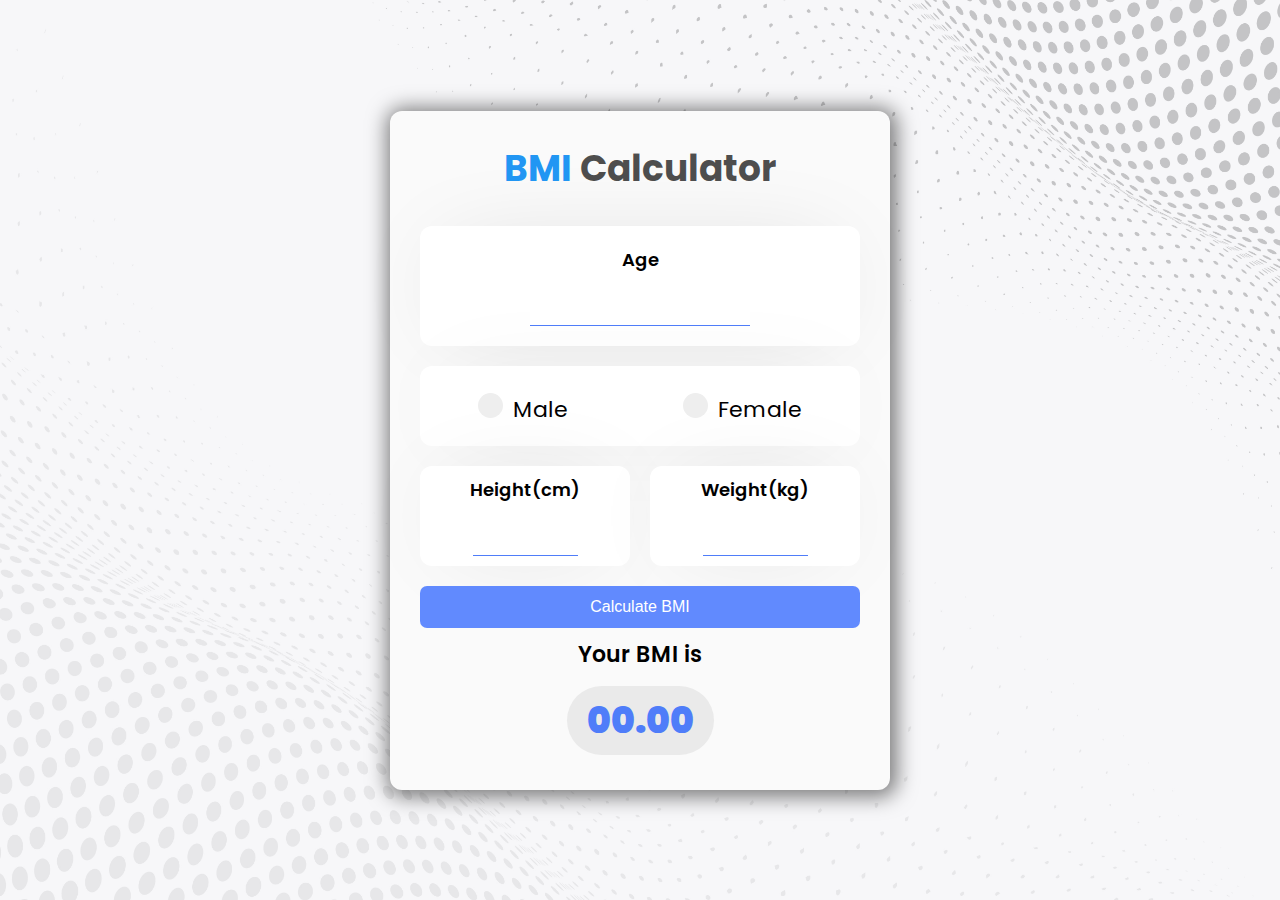
<file: index.html>
<!DOCTYPE html>
<html lang="en">
<head>
    <meta charset="UTF-8">
    <meta http-equiv="X-UA-Compatible" content="IE=edge">
    <meta name="viewport" content="width=device-width, initial-scale=1.0">
    <link rel="stylesheet" href="style.css">
    <title>BMI Calculator</title>
</head>
<body>
    
    <div class="container">
        <div class="box">
            <h1><span id = "h-color">BMI</span> Calculator</h1>
          <div class="content">


            <div class="input">
                <label for="height">Age</label>
                <input type="number" class="text-input" id="age" autocomplete="off" required/>
            </div>

            <div class="gender">

                <label class="container">
                    <input type="radio" name="radio" id="m"><p class="text">Male</p>
                    <span class="checkmark"></span>
                  </label>


                <label class="container">
                    <input type="radio" name="radio" id="f" ><p class="text">Female</p>
                      <span class="checkmark"></span>
                    </label>

            </div>

            <div class="containerHW">
            <div class="inputH">
              <label for="height">Height(cm)</label>
              <input type="number" id="height" required>
            </div>

            <div class="inputW">
              <label for="weight">Weight(kg)</label>
              <input type="number" id="weight" required>
            </div>
          </div>

            <button class="calculate" id="submit" onclick="calculate();">Calculate BMI</button>
          </div>
          <div class="result">
            <p>Your BMI is</p>
            <div id="result">00.00</div>
            <p class="comment"></p>
          </div>       
      

        </div>
      </div>


      
      <!-- The Modal -->
    <div id="myModal" class="modal">
      <!-- Modal content  -->
    <div class="modal-content">
      <span class="close">&times;</span>
      <p id="modalText"></p>
    </div></div>



    
<script src="script.js"></script>

</body>
</html>
</file>
<file: style.css>
/* Import Google Font - Poppins */
@import url('https://fonts.googleapis.com/css2?family=Poppins:wght@400;500;600;700&display=swap');
    *{
    margin: 0;
    padding: 0;
    box-sizing: border-box;
    font-family: 'Poppins', sans-serif;
    }
    
    body{
    display: flex;
    align-items: center;
    justify-content: center;
    min-height: 100vh;
    background: url("bg-pic.jpg");
    background-repeat: no-repeat;
    background-size: cover;
    }
/* 
  .container {
    min-width: 250px;
  } */

  .box {
    width: 500px;
    background: #fafafa;
    border-radius: 12px;
    text-align: center;
    box-shadow: 2px 2px 20px 5px rgba(0,0,0,0.5);

  }


  h1 {
    color: rgb(0, 0, 0, 0.7);
    font-weight: bold;
    font-size: 36px;
    padding: 30px 0;
    
  }
#h-color{
    color:#2196F3;
}


    
    .content {
        padding: 0 30px;
        
    }
    
    .input {
        background: #fff;
        box-shadow: 0px 0px 95px -30px rgba(0, 0, 0, 0.15);
        border-radius: 12px;
        padding: 20px 0;
        margin-bottom: 20px;
    }

    
    .input label {
        display: block;
        font-size: 18px;
        font-weight: 600;
        color: #000;
        margin-bottom: 20px;
    }
    .input input {
        outline: none;
        border: none;
        border-bottom: 1px solid #4f7df9;
        width: 50%;
        text-align: center;
        font-size: 28px;
        font-family: "Nunito", sans-serif;
    }


    
    .inputW {
        background: #fff;
        box-shadow: 0px 0px 95px -30px rgba(0, 0, 0, 0.15);
        border-radius: 12px;
        padding: 10px 0;
        margin-bottom: 20px;
    }


    .inputW label {
        display: block;
        font-size: 18px;
        font-weight: 600;
        color: #000;
        margin-bottom: 20px;
    }
   .inputW input {
        outline: none;
        border: none;
        border-bottom: 1px solid #4f7df9;
        width: 50%;
        text-align: center;
        font-size: 28px;
        font-family: "Nunito", sans-serif;
    }

    .inputH {
        background: #fff;
        box-shadow: 0px 0px 95px -30px rgba(0, 0, 0, 0.15);
        border-radius: 12px;
        padding: 10px 0;
        margin-bottom: 20px;
        margin-right: 20px;
    }


    .inputH label {
        display: block;
        font-size: 18px;
        font-weight: 600;
        color: #000;
        margin-bottom: 20px;
    }
   .inputH input {
        outline: none;
        border: none;
        border-bottom: 1px solid #4f7df9;
        width: 50%;
        text-align: center;
        font-size: 28px;
        font-family: "Nunito", sans-serif;
    }

  
button.calculate {
    cursor: pointer;
    font-family: "Nunito", sans-serif;
    color: #fff;
    background: rgb(97,138,254,1);
    font-size: 16px;
    border-radius: 7px;
    padding: 12px 0;
    width: 100%;
    outline: none;
    border: none;
    transition: all 0.5s;
  }
  button.calculate:hover {
    background: #0044ff;
  }

  
  
.result {
    padding: 10px 20px;
  }
  .result p {
    font-weight: 600;
    font-size: 22px;
    color: #000;
    margin-bottom: 15px;
  }
  .result #result {
    font-size: 36px;
    font-weight: 900;
    color: #4f7df9;
    background-color: #eaeaea;
    display: inline-block;
    padding: 7px 20px;
    border-radius: 55px;
    margin-bottom: 25px;
  }
  #comment {
    color: #4f7df9;
    font-weight: 800;
  }

.comment {
    display: none;
    border: dashed 1px;
    border-radius: 7px;
    padding: 5px;
}


.gender {
    display: flex;
    justify-content: space-around;
    align-items: center;
    align-content: center;
    background: #fff;
    box-shadow: 0px 0px 95px -30px rgba(0, 0, 0, 0.15);
    border-radius: 12px;
    padding: 20px 0;
    margin-bottom: 20px;
}

  /* Style for Radio */
.gender .container {
    display: block;
    position: relative;
    padding-left: 35px;
    /* margin-bottom: 12px; */
    margin-top: 7px;
    cursor: pointer;
    font-size: 22px;
    -webkit-user-select: none;
    -moz-user-select: none;
    -ms-user-select: none;
    user-select: none;
  }
  
  /* Hide the browser's default radio button */
  .gender .container input {
    position: absolute;
    opacity: 0;
    cursor: pointer;
  }
  
  /* Create a custom radio button */
  .checkmark {
    position: absolute;
    top: 0;
    left: 0;
    height: 25px;
    width: 25px;
    background-color: #eee;
    border-radius: 50%;
  }
  
  /* On mouse-over, add a grey background color */
  .gender .container:hover input ~ .checkmark {
    background-color: #ccc;
  }
  
  /* When the radio button is checked, add a blue background */
  .gender .container input:checked ~ .checkmark {
    background-color: #2196F3;
  }
  
  /* Create the indicator (the dot/circle - hidden when not checked) */
  .checkmark:after {
    content: "";
    position: absolute;
    display: none;
  }
  
  /* Show the indicator (dot/circle) when checked */
  .gender .container input:checked ~ .checkmark:after {
    display: block;
  }
  
  /* Style the indicator (dot/circle) */
  .gender .container .checkmark:after {
       top: 9px;
      left: 9px;
      width: 8px;
      height: 8px;
      border-radius: 50%;
      background: white;
  }
  /* END Style for Radio */

.containerHW {
    display: flex;
    justify-content: space-around;
    align-items: center;
}
  




/* The Modal (background) */
.modal {
  display: none; /* Hidden by default */
  position: fixed; /* Stay in place */
  z-index: 1; /* Sit on top */
  padding-top: 100px; /* Location of the box */
  left: 0;
  top: 0;
  width: 100%; /* Full width */
  height: 100%; /* Full height */
  overflow: auto; /* Enable scroll if needed */
  background-color: rgb(0,0,0); /* Fallback color */
  background-color: rgba(0,0,0,0.4); /* Black w/ opacity */
  padding-top: 300px;

}

/* Modal Content */
.modal-content {
  background-color: #fefefe;
  margin: auto;
  padding: 20px;
  border: 1px solid #888;
  width: 600px;
  border-radius: 10px;
  box-shadow: #393c76 -1px 2px 2px 1px;
}

#modalText {
  padding-top: 8px;
  padding-right: 5px;
  font-size: 18px;
  font-family: 'Poppins', sans-serif;
  color: rgb(24, 23, 23);
}

.modal-wrong {
border: 2px solid red;
}

.modal-correct {
  border: 2px solid green;
  }

/* The Close Button */
.close {
  color: #aaaaaa;
  float: right;
  font-size: 28px;
  font-weight: bold;
  cursor: pointer;
  transition: all 0.3s;
}

.close:hover {
  color: #d41111; 
}


  

@media (max-width: 700px){


    .box {
        width: 380px;
    }



    
    .input label {

        font-size: 18px;
    }

    .inputH label, .inputW label {
        font-size: 14px;
    }


    .input input, .inputH input, .inputW input{
        font-size: 24px;
    }


    .modal-content {

      width: 380px;
    }



}
</file>
